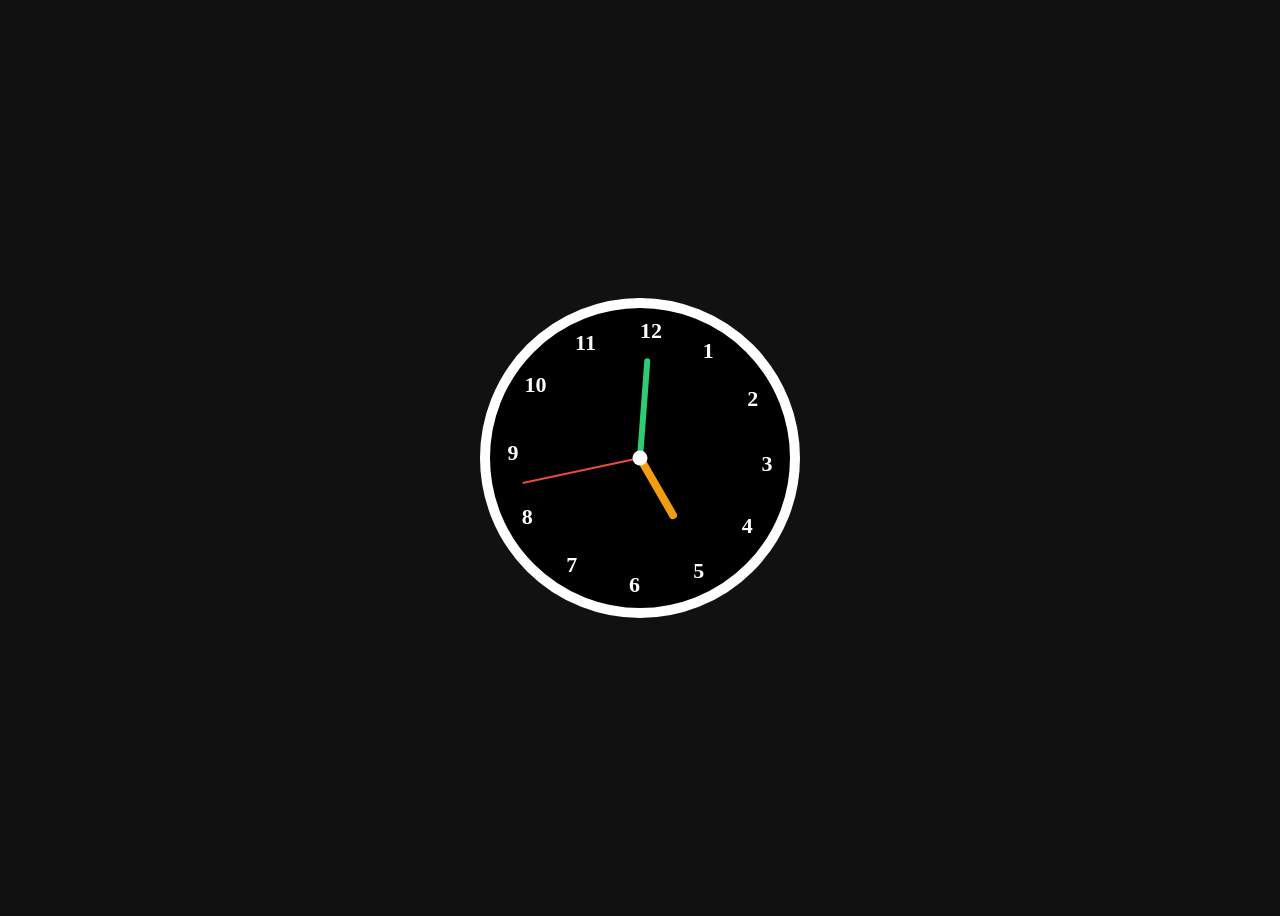
<file: Analog-Clock/index.html>
<!DOCTYPE html>
<html lang="en">

<head>
    <meta charset="UTF-8">
    <title>Analog Clock</title>
    <link rel="stylesheet" href="style.css">

</head>

<body>
    <div class="clock">
        <!-- Numbers -->
        <div class="number" style="transform: rotate(30deg);"><span style="transform: rotate(-30deg);">1</span></div>
        <div class="number" style="transform: rotate(60deg);"><span style="transform: rotate(-60deg);">2</span></div>
        <div class="number" style="transform: rotate(90deg);"><span style="transform: rotate(-90deg);">3</span></div>
        <div class="number" style="transform: rotate(120deg);"><span style="transform: rotate(-120deg);">4</span></div>
        <div class="number" style="transform: rotate(150deg);"><span style="transform: rotate(-150deg);">5</span></div>
        <div class="number" style="transform: rotate(180deg);"><span style="transform: rotate(-180deg);">6</span></div>
        <div class="number" style="transform: rotate(210deg);"><span style="transform: rotate(-210deg);">7</span></div>
        <div class="number" style="transform: rotate(240deg);"><span style="transform: rotate(-240deg);">8</span></div>
        <div class="number" style="transform: rotate(270deg);"><span style="transform: rotate(-270deg);">9</span></div>
        <div class="number" style="transform: rotate(300deg);"><span style="transform: rotate(-300deg);">10</span></div>
        <div class="number" style="transform: rotate(330deg);"><span style="transform: rotate(-330deg);">11</span></div>
        <div class="number" style="transform: rotate(0deg);"><span style="transform: rotate(0deg);">12</span></div>

        <!-- Hands -->
        <div class="hand hour" id="hour"></div>
        <div class="hand minute" id="minute"></div>
        <div class="hand second" id="second"></div>
        <div class="center"></div>
    </div>

    <script src="script.js">

    </script>
</body>

</html>
</file>
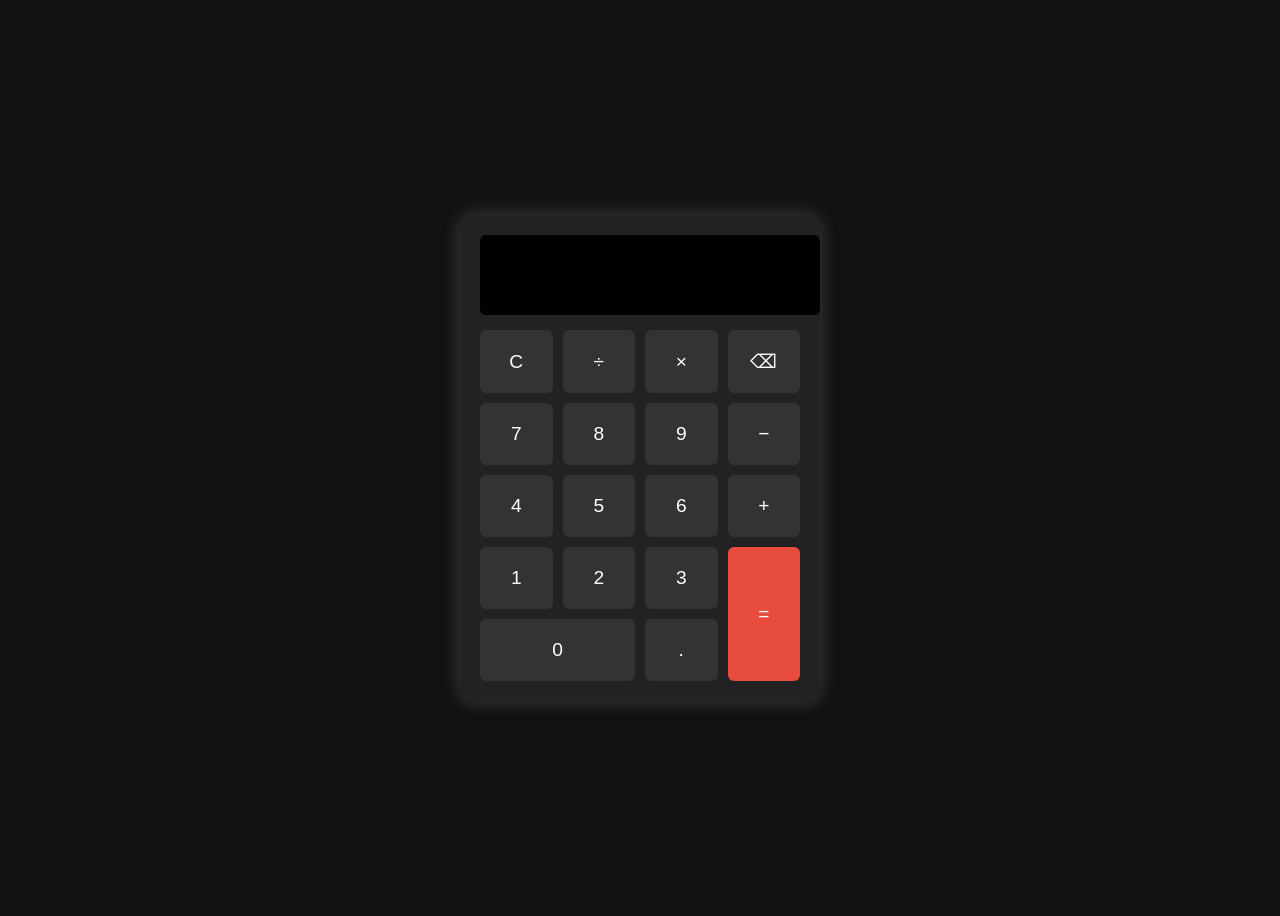
<file: Calculator/index.html>
<!DOCTYPE html>
<html lang="en">
<head>
  <meta charset="UTF-8">
  <title>Calculator</title>
  <link rel="stylesheet" href="style.css">
</head>
<body>
  <div class="calculator">
    <input type="text" id="display" disabled>
    <div class="buttons">
      <button class="btn" onclick="clearDisplay()">C</button>
      <button class="btn" onclick="append('/')">÷</button>
      <button class="btn" onclick="append('*')">×</button>
      <button class="btn" onclick="backspace()">⌫</button>

      <button class="btn" onclick="append('7')">7</button>
      <button class="btn" onclick="append('8')">8</button>
      <button class="btn" onclick="append('9')">9</button>
      <button class="btn" onclick="append('-')">−</button>

      <button class="btn" onclick="append('4')">4</button>
      <button class="btn" onclick="append('5')">5</button>
      <button class="btn" onclick="append('6')">6</button>
      <button class="btn" onclick="append('+')">+</button>

      <button class="btn" onclick="append('1')">1</button>
      <button class="btn" onclick="append('2')">2</button>
      <button class="btn" onclick="append('3')">3</button>
      <button class="btn equal" onclick="calculate()">=</button>

      <button class="btn zero" onclick="append('0')">0</button>
      <button class="btn" onclick="append('.')">.</button>
    </div>
  </div>

  <script src="script.js"></script>
</body>
</html>
</file>
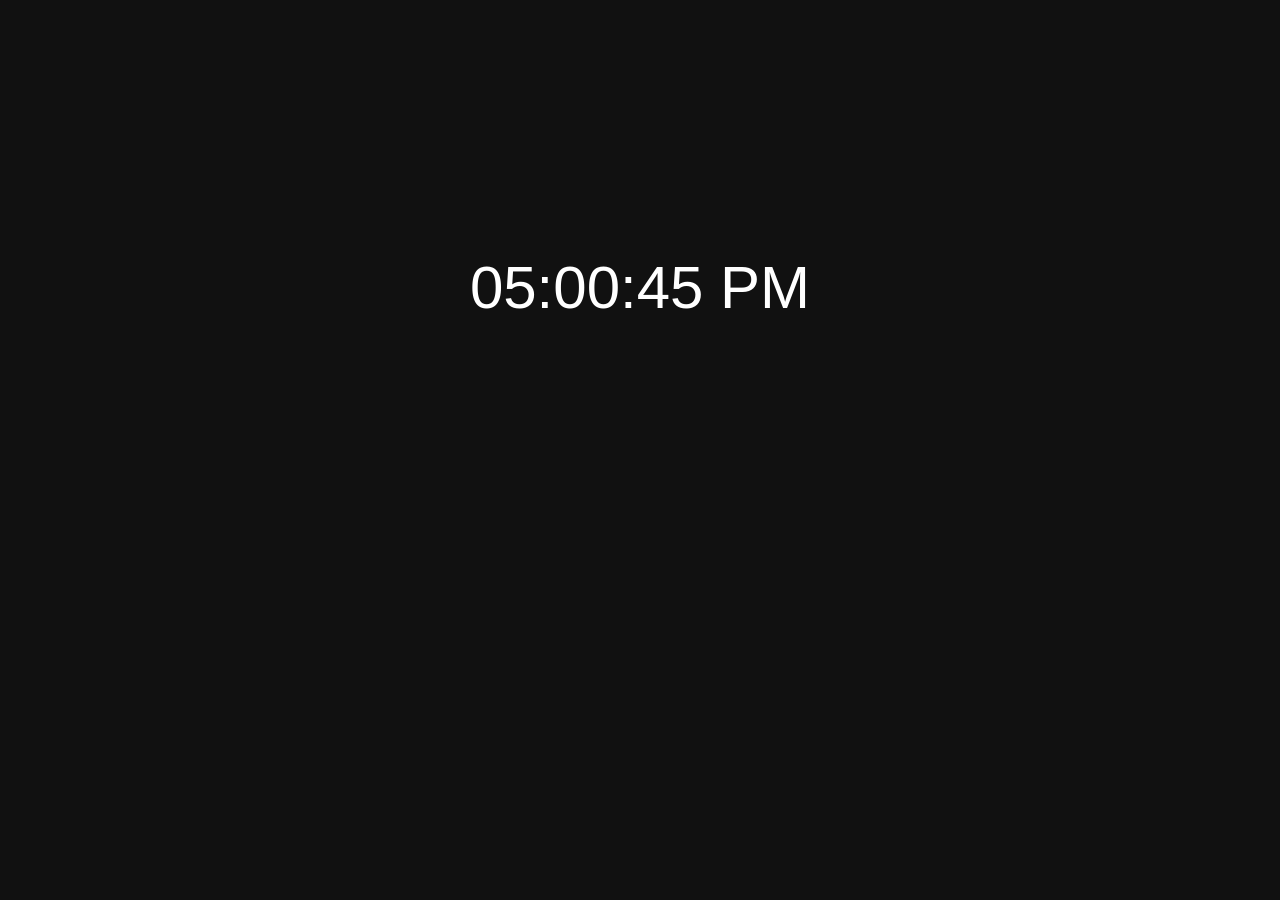
<file: Digital-Clock/index.html>
<!DOCTYPE html>
<html>

<head>
    <title>Digital Clock</title>
    <link rel="stylesheet" href="style.css">
</head>

<body>
    <div id="Clock"></div>
    <script src="script.js">

    </script>
</body>

</html>
</file>
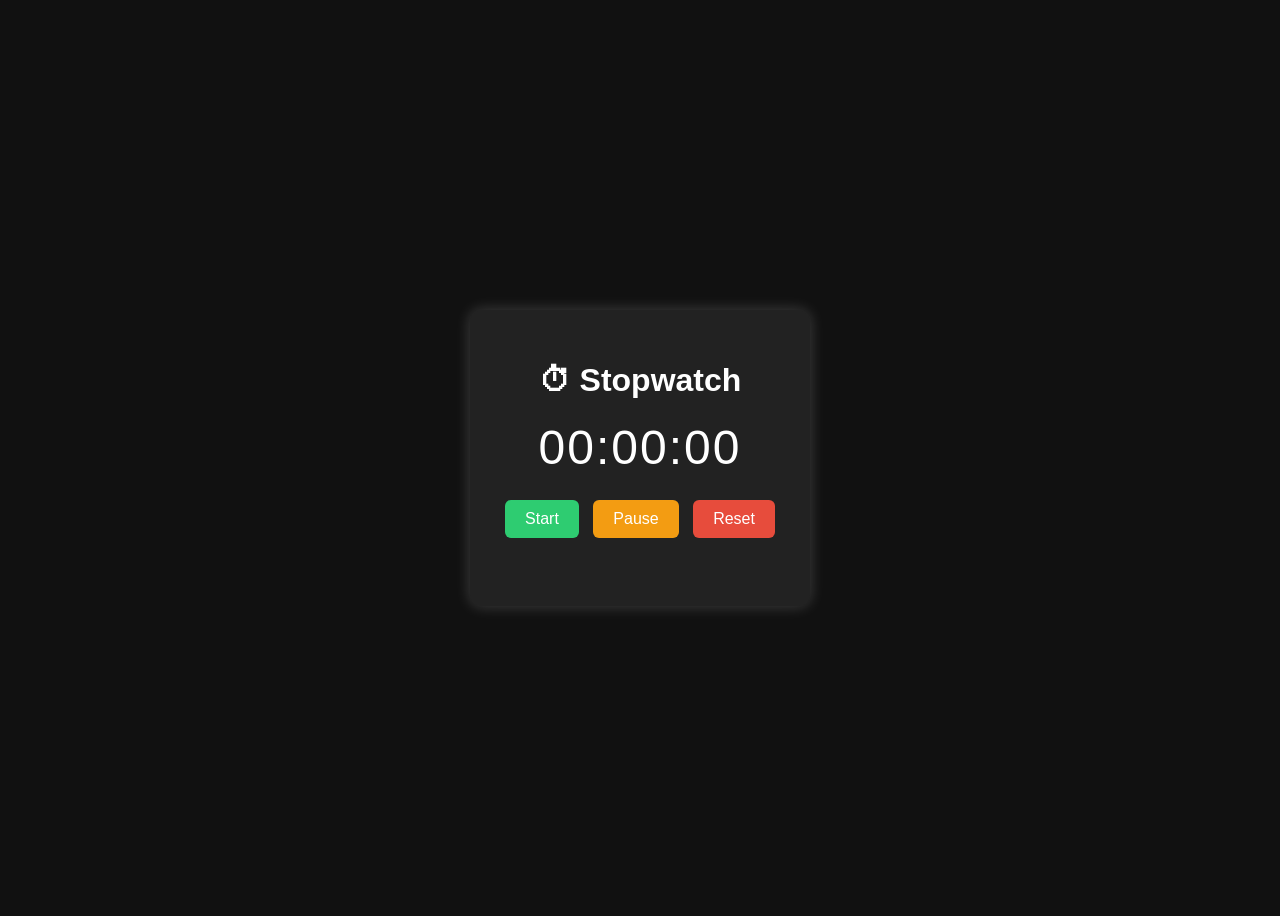
<file: Stop-Watch/index.html>
<!DOCTYPE html>
<html lang="en">

<head>
    <meta charset="UTF-8">
    <title>Stopwatch</title>
    <link rel="stylesheet" href="style.css">
</head>

<body>
    <div class="stopwatch-container">
        <h1>⏱ Stopwatch</h1>
        <div id="display">00:00:00</div>

        <div class="buttons">
            <button id="start">Start</button>
            <button id="pause">Pause</button>
            <button id="reset">Reset</button>
        </div>

        <ul id="laps"></ul>
    </div>

    <script src="script.js"></script>
</body>

</html>
</file>
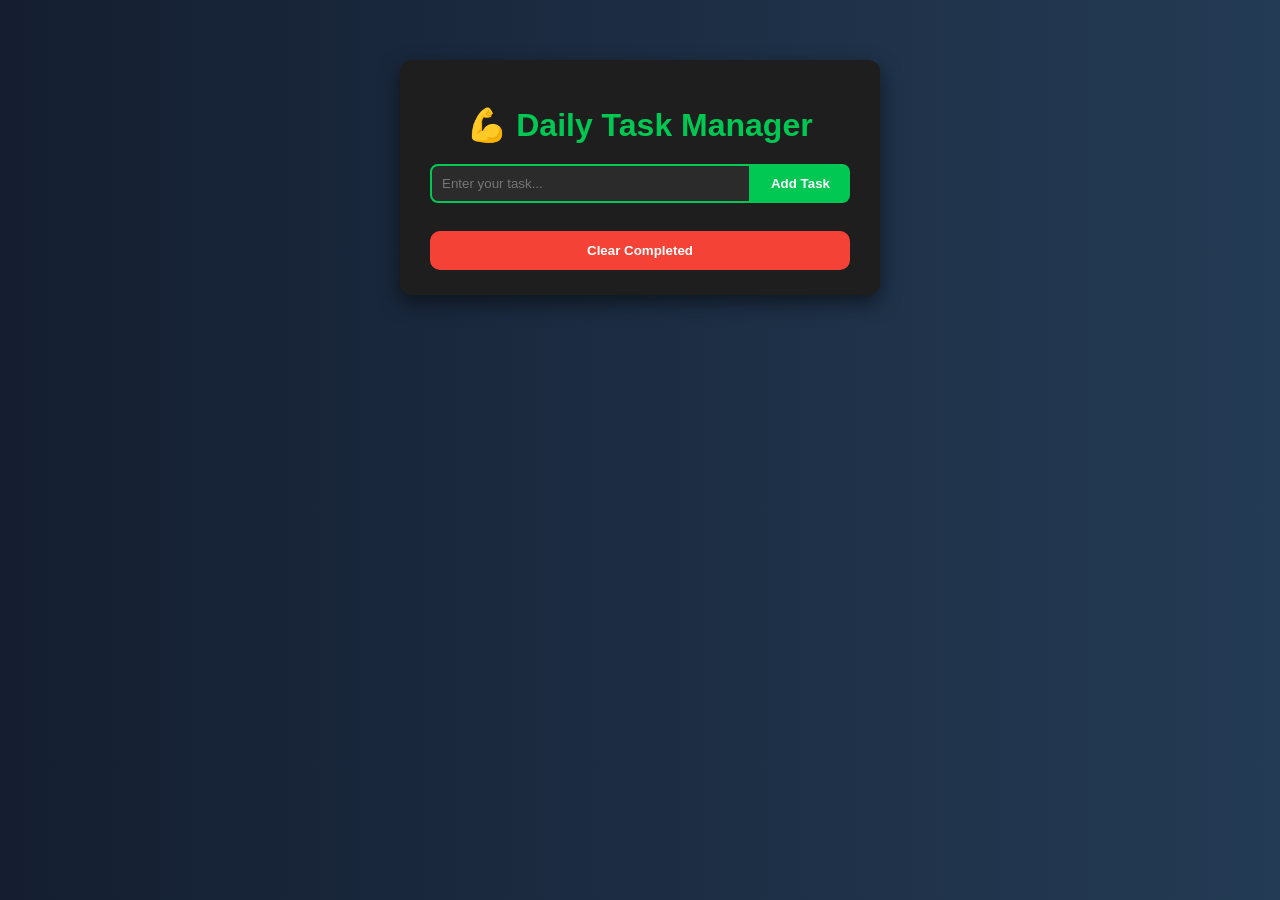
<file: to-do-list/index.html>
<!DOCTYPE html>
<html lang="en">
<head>
  <meta charset="UTF-8">
  <title>⚡ My Todo App</title>
  <link rel="stylesheet" href="style.css">
</head>
<body>
  <div class="container">
    <h1>💪 Daily Task Manager</h1>
    <div class="input-group">
      <input type="text" id="taskInput" placeholder="Enter your task...">
      <button onclick="addTask()">Add Task</button>
    </div>
    <ul id="taskList"></ul>
    <button id="clearBtn" onclick="removeCompleted()">Clear Completed</button>
  </div>
  <script src="script.js"></script>
</body>
</html>
</file>
<file: Analog-Clock/style.css>
body {
    display: flex;
    justify-content: center;
    align-items: center;
    height: 100vh;
    background: #111;
    color: white;
}

.clock {
    width: 300px;
    height: 300px;
    border: 10px solid white;
    border-radius: 50%;
    position: relative;
    background: black;
}

/* Center dot */
.center {
    width: 15px;
    height: 15px;
    background: white;
    border-radius: 50%;
    position: absolute;
    top: 50%;
    left: 50%;
    transform: translate(-50%, -50%);
    z-index: 10;
}

/* Hands */
.hand {
    position: absolute;
    top: 50%;
    left: 50%;
    transform-origin: bottom center;
    /* pivot from the center */
    transform: rotate(90deg);
}

.hour {
    width: 8px;
    height: 70px;
    background: #f39c12;
    z-index: 3;
    border-radius: 6px;
}

.minute {
    width: 6px;
    height: 100px;
    background: #2ecc71;
    z-index: 2;
    border-radius: 6px;
}

.second {
    width: 2px;
    height: 120px;
    background: #e74c3c;
    z-index: 1;
}

/* Numbers */
.number {
    position: absolute;
    width: 100%;
    height: 100%;
    text-align: center;
    font-size: 22px;
    font-weight: bold;
    color: white;
}

.number span {
    position: absolute;
    top: 10px;
    left: 50%;
    transform: translateX(-50%);
}
</file>
<file: Calculator/style.css>
body {
  display: flex;
  justify-content: center;
  align-items: center;
  height: 100vh;
  background: #111;
  font-family: Arial, sans-serif;
}

.calculator {
  width: 320px;
  background: #222;
  padding: 20px;
  border-radius: 12px;
  box-shadow: 0 0 20px rgba(255, 255, 255, 0.2);
}

#display {
  width: 100%;
  height: 60px;
  font-size: 2rem;
  text-align: right;
  margin-bottom: 15px;
  padding: 10px;
  border: none;
  border-radius: 6px;
  background: #000;
  color: #0f0;
}

.buttons {
  display: grid;
  grid-template-columns: repeat(4, 1fr);
  gap: 10px;
}

.btn {
  padding: 20px;
  font-size: 1.2rem;
  border: none;
  border-radius: 6px;
  background: #333;
  color: white;
  cursor: pointer;
  transition: 0.2s;
}

.btn:hover {
  background: #444;
}

.equal {
  grid-row: span 2;
  background: #e74c3c;
}

.equal:hover {
  background: #c0392b;
}

.zero {
  grid-column: span 2;
}
</file>
<file: Digital-Clock/style.css>
body {
    text-align: center;
    font-family: Arial, sans-serif;
    background: #111;
    color: white;
}

#Clock {
    font-size: 60px;
    margin-top: 20%;
}
</file>
<file: Stop-Watch/style.css>
body {
    display: flex;
    justify-content: center;
    align-items: center;
    height: 100vh;
    background: #111;
    color: white;
    font-family: Arial, sans-serif;
}

.stopwatch-container {
    text-align: center;
    background: #222;
    padding: 30px;
    border-radius: 12px;
    box-shadow: 0 0 15px rgba(255, 255, 255, 0.2);
}

#display {
    font-size: 3rem;
    margin: 20px 0;
    letter-spacing: 2px;
}

.buttons button {
    padding: 10px 20px;
    margin: 5px;
    border: none;
    border-radius: 6px;
    font-size: 1rem;
    cursor: pointer;
    transition: 0.3s;
}

#start {
    background: #2ecc71;
    color: white;
}

#pause {
    background: #f39c12;
    color: white;
}

#reset {
    background: #e74c3c;
    color: white;
}

.buttons button:hover {
    opacity: 0.8;
}

#laps {
    margin-top: 15px;
    list-style: none;
    padding: 0;
    max-height: 200px;
    overflow-y: auto;
    font-size: 1.1rem;
}
</file>
<file: to-do-list/style.css>
body {
  font-family: 'Segoe UI', sans-serif;
  background: linear-gradient(to right, #141e30, #243b55);
  margin: 0;
  padding: 0;
  display: flex;
  justify-content: center;
  align-items: start;
  min-height: 100vh;
}

.container {
  background: #1e1e1e;
  margin-top: 60px;
  padding: 25px 30px;
  border-radius: 12px;
  box-shadow: 0 8px 20px rgba(0,0,0,0.5);
  width: 90%;
  max-width: 420px;
}

h1 {
  text-align: center;
  color: #00c853;
  margin-bottom: 20px;
}

.input-group {
  display: flex;
  margin-bottom: 15px;
}

.input-group input {
  flex: 1;
  padding: 10px;
  border: 2px solid #00c853;
  border-radius: 8px 0 0 8px;
  outline: none;
  background: #2b2b2b;
  color: #fff;
}

.input-group button {
  padding: 10px 20px;
  border: none;
  background-color: #00c853;
  color: white;
  border-radius: 0 8px 8px 0;
  cursor: pointer;
  font-weight: bold;
}

ul {
  list-style: none;
  padding: 0;
}

li {
  padding: 12px;
  border-bottom: 1px solid #333;
  display: flex;
  justify-content: space-between;
  align-items: center;
  background: #2a2a2a;
  color: #fff;
  border-radius: 6px;
  margin-bottom: 8px;
}

li.done {
  text-decoration: line-through;
  color: #888;
  background-color: #333;
}

li button {
  background-color: #2196f3;
  color: white;
  border: none;
  padding: 6px 10px;
  border-radius: 5px;
  cursor: pointer;
  font-size: 12px;
}

#clearBtn {
  background-color: #f44336;
  color: white;
  border: none;
  padding: 12px;
  width: 100%;
  margin-top: 12px;
  border-radius: 10px;
  cursor: pointer;
  font-weight: bold;
}
</file>
